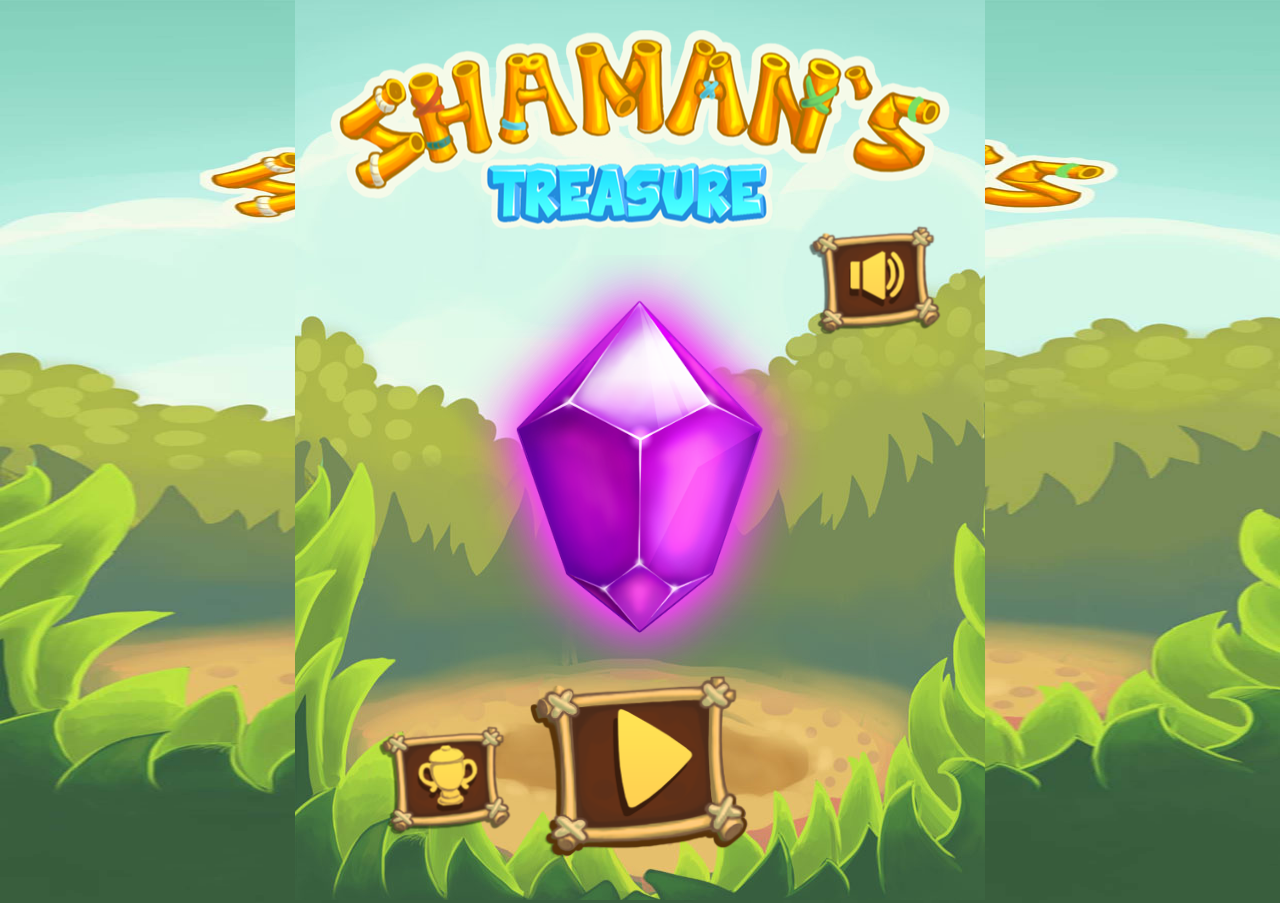
<file: luckyRich/index.html>
﻿<!DOCTYPE html>
<html lang="en">
<head>
<meta charset="utf-8" />
<meta name="viewport" content="width=device-width, initial-scale=1.0, maximum-scale=1.0, user-scalable=no" />
<title>巫师的宝藏</title><meta name="x-share-desc" content="一起来试试吧！"><meta name="screen-orientation" content="portrait"><meta name="x-key" content="d3175d65ad3f37cd7f49f2093f681170"><meta name="x-id" content="3708">
<link rel="stylesheet" href="app.css" type="text/css" />
<script src="publisher.js"></script>
<script src="visibility/visibility.js"></script>
<script src="visibility/visibility.core.js"></script>
<script src="visibility/visibility.fallback.js"></script>
<script src="visibility/visibility.timers.js"></script>
<script src="viewporter.js"></script>
<script type="text/javascript" src="createjs/easeljs-NEXT.min.js"></script>
<script type="text/javascript" src="createjs/preloadjs-NEXT.min.js"></script>
<script type="text/javascript" src="createjs/tweenjs-0.5.1.min.js"></script>
<script type="text/javascript" src="createjs/soundjs-NEXT.min.js"></script>
<script type="text/javascript" src="texts.js"></script>
<script type="text/javascript" src="levels.js"></script>
<script type="text/javascript" src="game.min.js"></script>
</head>
<body onload="init();">
<div id="viewporter">
<canvas id="canvas" width="700" height="900"></canvas>
<div id="loader"></div>
</div>
</body>
</html>
</file>
<file: luckyRich/app.css>
﻿/*Stylesheet*/

@font-face {
  font-family: 'Mail Ray Stuff';
  src: url('fonts/mail_ray_stuff.eot'); /* IE9 Compat Modes */
  src: url('fonts/mail_ray_stuff.eot?#iefix') format('embedded-opentype'), /* IE6-IE8 */
       url('fonts/mail_ray_stuff.woff') format('woff'), /* Modern Browsers */
       url('fonts/mail_ray_stuff.ttf')  format('truetype'), /* Safari, Android, iOS */
       url('fonts/mail_ray_stuff.svg#svgFontName') format('svg'); /* Legacy iOS */
}

BODY, HTML 
{
    -webkit-tap-highlight-color: rgba(0,0,0,0); 
    -webkit-touch-callout: none;                
    -webkit-text-size-adjust: none;             
    -webkit-user-select: none;                  
	margin: 			0;
	padding: 			0;
    font-family: 'Mail Ray Stuff';
	font-size: 			12px;
	font-weight:		normal;
	color: 				#ccc;

    background-image: url('assets/art/loading.jpg');
    background-size:100% 100%;
    background-repeat:no-repeat;
    background-color: #67280e;
}
</file>
